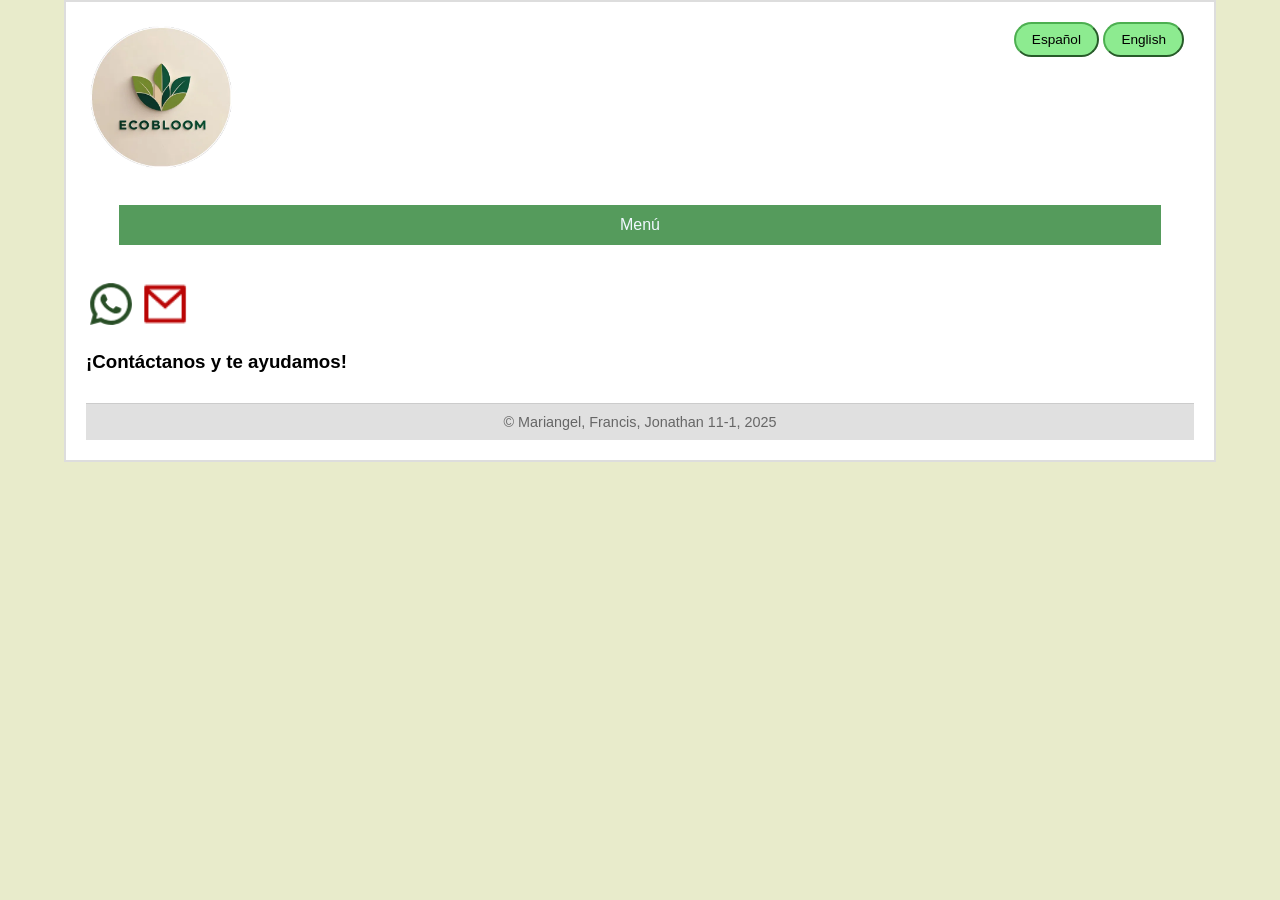
<file: Contactos.html>
<!DOCTYPE html>
<html lang="es">
<head>
    <meta charset="UTF-8">
    <meta name="viewport" content="width=device-width, initial-scale=1.0">
    <meta name="description" content="ejemplo de html5">
    <meta name="keywords" content="html5, css3, javascript">
    <title>EcoBloom | Contactos</title>
    <link rel="stylesheet" href="css/misestilos.css">
    <link rel="icon" href="res/logoEcoOficial.jpg" type="image/x-icon">
</head>
<body>

    <!-- Boton -->
    <div id="agrupar">
        <header>
            <img src="res/logoEcoOficial.jpg" alt="EcoBloom" class="logo">
            <div class="idioma-selector">
                <button onclick="cambiarIdioma('es')">Español</button>
                <button onclick="cambiarIdioma('en')">English</button>
            </div>
        </header>



    <!-- Menu -->
       <nav id="menu">
            <ul>
                <li><span id="menuC">Menú</span>
                    <ul>
                        <li><a href="index.html" id="inicio">Página Principal</a></li>
                        <li><a href="Productos.html" id="productos">Productos</a></li>
                        <li><a href="Galeria.html" id="galeria">Galería</a></li>
                        <li><a href="Contactos.html" id="contacto">Contacto</a></li>
                        <li><a href="Informacion.html" id="informacion">Información</a></li>
                    </ul>
                </li>
            </ul>
        </nav>



        <!-- Links -->
        <a href="https://wa.me/50672470049"> <img src="res/whatsapp-line.png" style="width: 50px; height: 50px;"></a>
        <a href="mailto:mariangelmadriovi2008@gmail.com"> <img src="res/mail-line.png" style="width: 50px; height: 50px;"></a>
        
        
        <h3 id="info">¡Contáctanos y te ayudamos!</h3>
        <footer id="pie">
            &copy; Mariangel, Francis, Jonathan 11-1, 2025
        </footer>
    </div>



    <!-- Traduccion -->
    <script>
        function cambiarIdioma(idioma) {
            if (idioma === 'es') {
                document.getElementById("menuC").innerText = "Menú";
                document.getElementById("info").innerText = "¡Contáctanos y te ayudamos!";
                document.getElementById("inicio").innerText = "Página Principal";
                document.getElementById("productos").innerText = "Productos";
                document.getElementById("galeria").innerText = "Galería";
                document.getElementById("contacto").innerText = "Contacto";
                document.getElementById("informacion").innerText = "Información";
            } else if (idioma === 'en') {
                document.getElementById("menuC").innerText = "Menu";
                document.getElementById("info").innerText = "Contact us and we'll help you!";
                document.getElementById("inicio").innerText = "Home";
                document.getElementById("productos").innerText = "Products";
                document.getElementById("galeria").innerText = "Gallery";
                document.getElementById("contacto").innerText = "Contact";
                document.getElementById("informacion").innerText = "Information";
            }
        }
    </script>

</body>
</html>
</file>
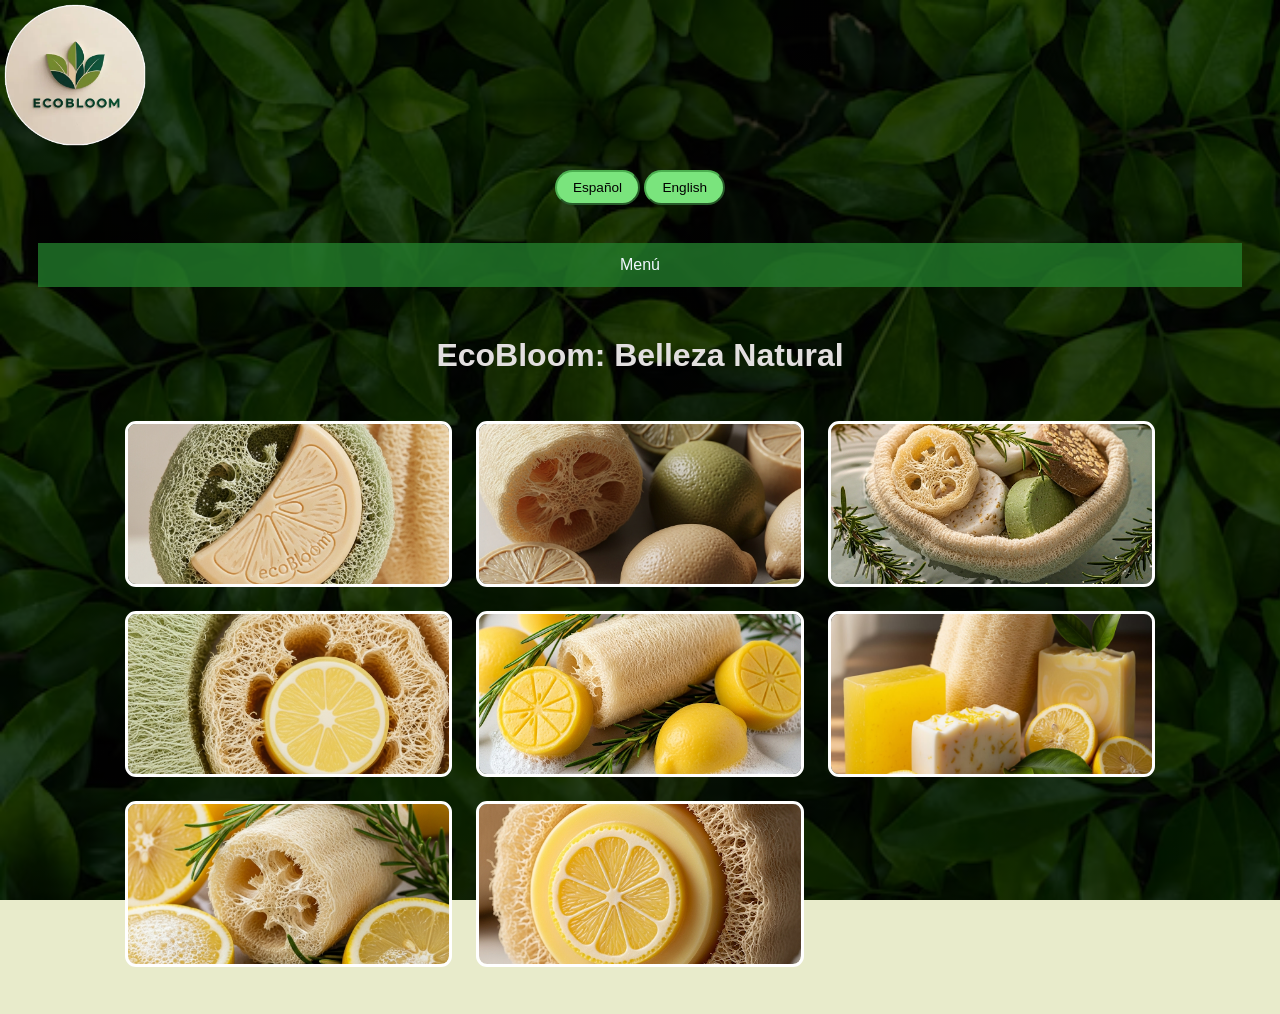
<file: Galeria.html>
<!DOCTYPE html>
<html lang="es">
<head>
    <meta charset="UTF-8">
    <meta name="viewport" content="width=device-width, initial-scale=1.0">
    <title>EcoBloom | Galeria </title>
    <link href='https://unpkg.com/boxicons@2.1.4/css/boxicons.min.css' rel='stylesheet'>
    <link rel="stylesheet" href="css/galeria.css">
    <link rel="stylesheet" href="css/misestilos.css">
    <link rel="icon" href="res/logoEcoOficial.jpg" type="image/x-icon">
</head>
<header>
    <img src="res/logoEcoOficial.jpg" alt="EcoBloom Logo" class="logo">
</header>
<body>

    <!-- Boton -->
        <header>
            <button onclick="cambiarIdioma('es')">Español</button>
            <button onclick="cambiarIdioma('en')">English</button>
        </header>


    <!-- Menu -->
    </div>
    <nav id="menu">
        <ul>
            <li><span id="menuLabel">Menú</span>
                <ul>
                    <li><a href="index.html" id="inicio">Página Principal</a></li>
                    <li><a href="Productos.html" id="productosLink">Productos</a></li>
                    <li><a href="Galeria.html" id="galeria">Galería</a></li>
                    <li><a href="Contactos.html" id="contacto">Contacto</a></li>
                    <li><a href="Informacion.html" id="informacion">Información</a></li>
                </ul>
            </li>
        </ul>
    </nav>



    <!-- Galeria -->
    <h1 id="titulo">EcoBloom: Belleza Natural </h1>
    <div class="galeria">
        <img src="res/galeria1.png"   class="imagen" style="box-shadow: inset;">
        <img src="res/galeria2.png"   class="imagen">
        <img src="res/galeria3.png"   class="imagen">
        <img src="res/galeria4.png"   class="imagen">
        <img src="res/galeria5.png"   class="imagen">
        <img src="res/galeria6.jpg"   class="imagen">
        <img src="res/galeria7.png"   class="imagen">
        <img src="res/galeria8.png"   class="imagen">
    </div>


    <script src="js/idioma.js"></script>
</body>
</html>
</file>
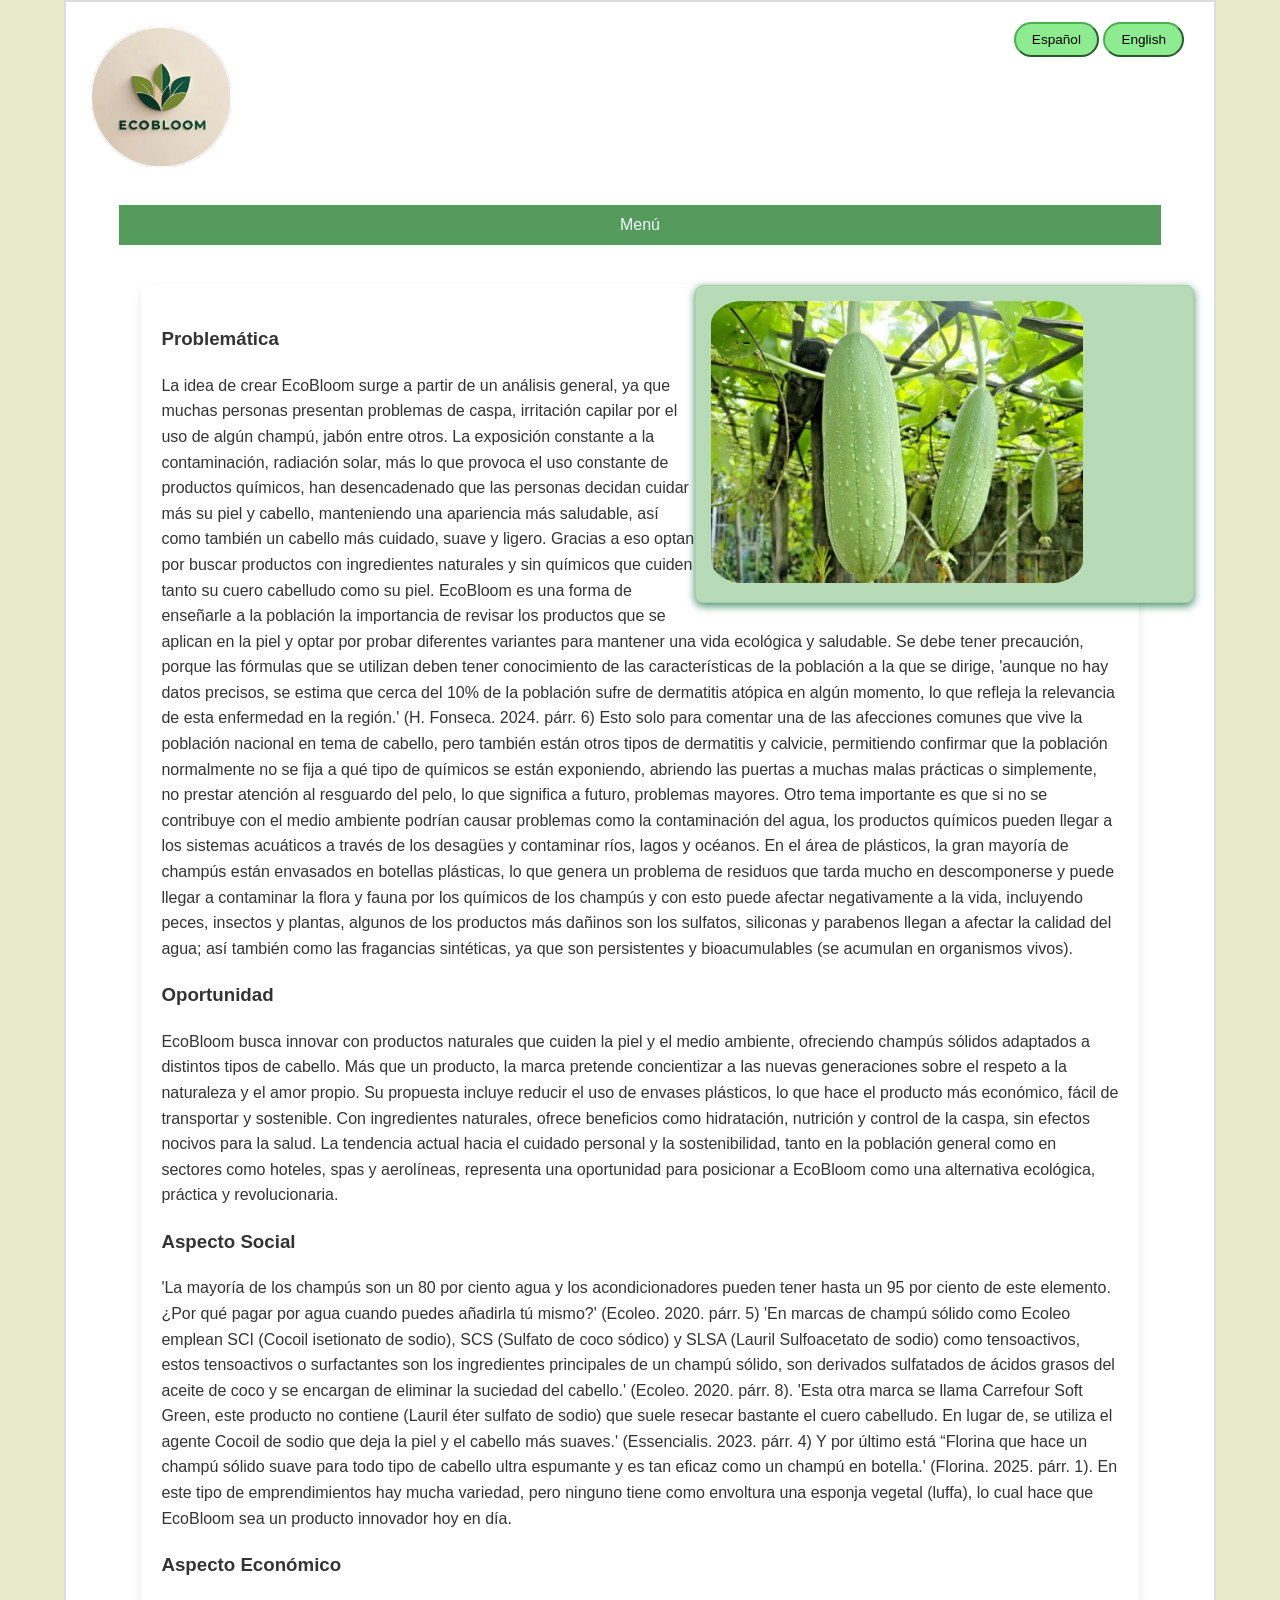
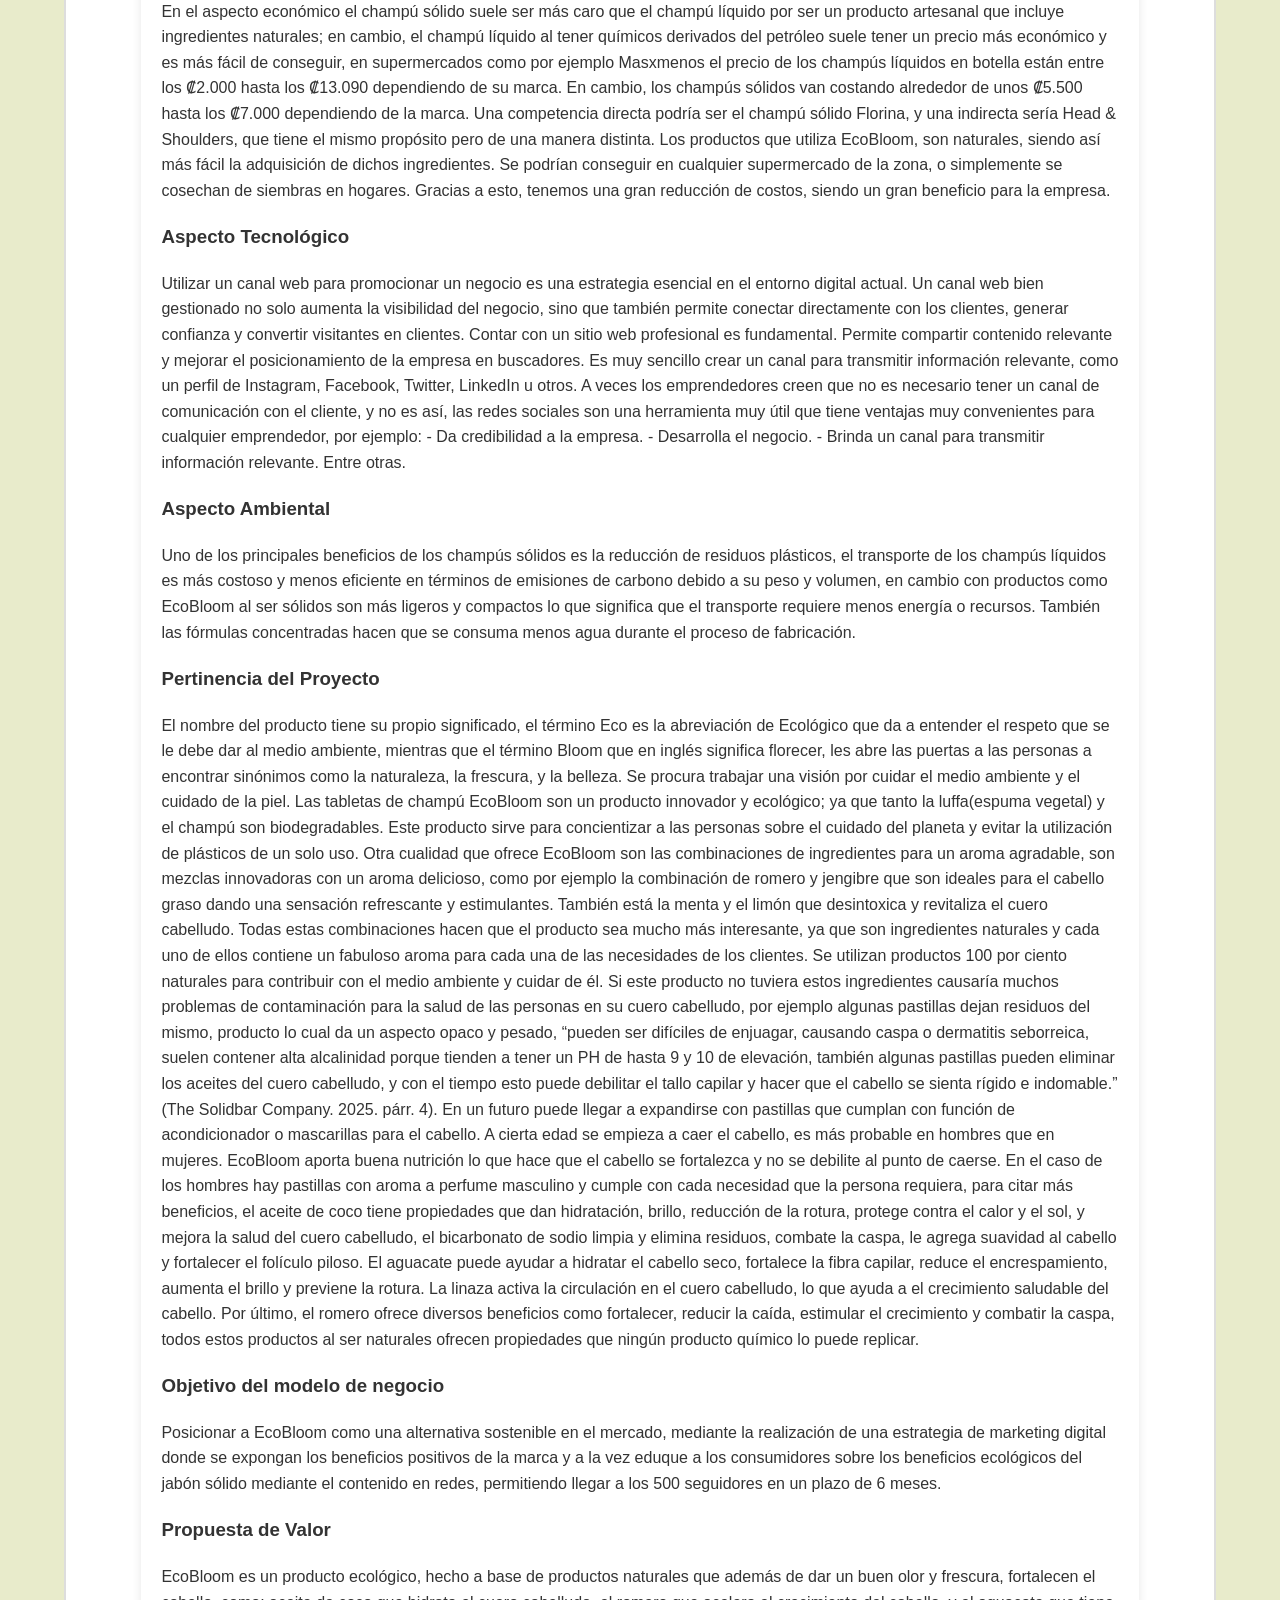
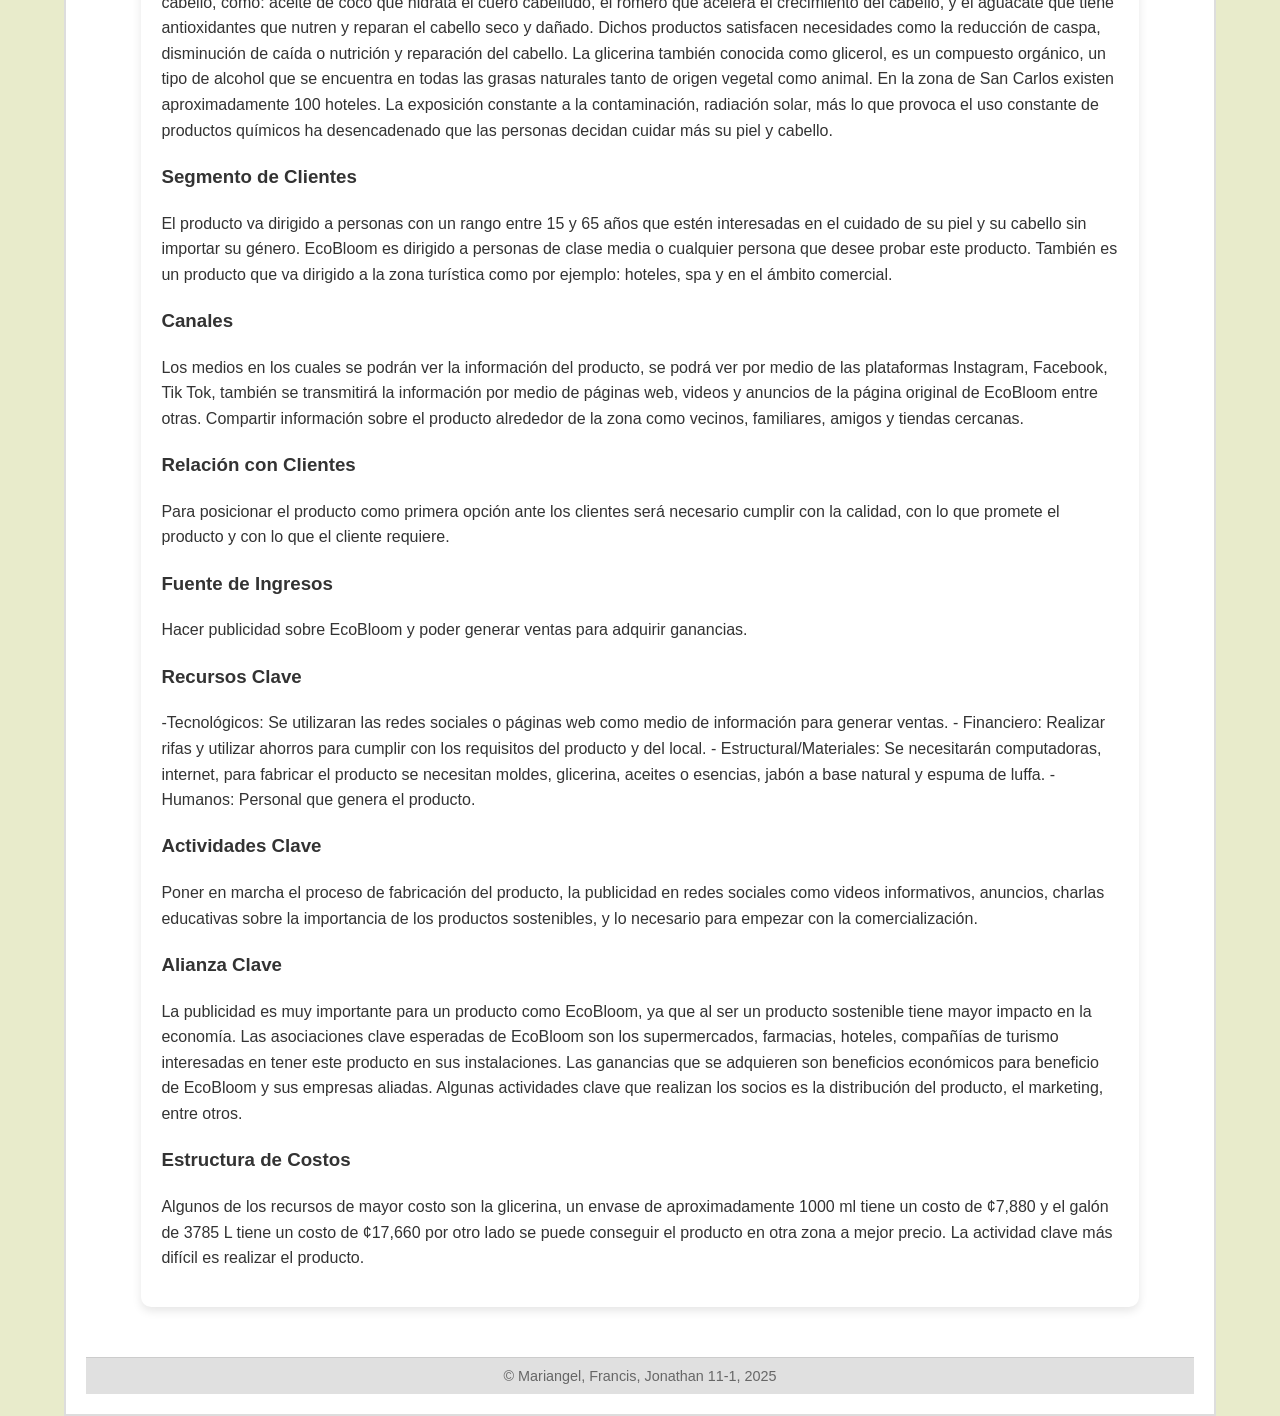
<file: Informacion.html>
<!DOCTYPE html>
<html lang="es">
<head>
    <meta charset="UTF-8">
    <meta name="viewport" content="width=device-width, initial-scale=1.0">
    <meta name="description" content="ejemplo de html5">
    <meta name="keywords" content="html5, css3, javascript">
    <title>EcoBloom | Información</title>
    <link rel="stylesheet" href="css/misestilos.css">
    <link rel="icon" href="res/logoEcoOficial.jpg" type="image/x-icon">
</head>
<body>
    <div id="agrupar">
        <header>
            <img src="res/logoEcoOficial.jpg" alt="EcoBloom" class="logo">
            <div class="idioma-selector">
                <button onclick="cambiarIdioma('es')">Español</button>
                <button onclick="cambiarIdioma('en')">English</button>
            </div>
        </header>

        <nav id="menu">
            <ul>
                <li><span id="menuI">Menú</span>
                    <ul>
                        <li><a href="index.html" id="inicio">Página Principal</a></li>
                        <li><a href="Productos.html" id="productos">Productos</a></li>
                        <li><a href="Galeria.html" id="galeria">Galería</a></li>
                        <li><a href="Contactos.html" id="contacto">Contacto</a></li>
                        <li><a href="Informacion.html" id="informacion">Información</a></li>
                    </ul>
                </li>
            </ul>
        </nav>

        <section id="seccion"></section>
            <div class="flotante derecha">
                <img src="res/image.png" style="width: 80%; height: 80%; border-radius: 10%; padding: 1%;">
            </div></section>
              

            <section id="seccion" style="
                width: 90%;
                margin: 20px auto;
                padding: 20px;
                background-color: #ffffff;
                border-radius: 10px;
                box-shadow: 0px 4px 10px rgba(0,0,0,0.1);
                font-family: Arial, sans-serif;
                line-height: 1.6;
                color: #333;">
           

                <h3 id="titulo1"><strong>Problemática</strong></h3>
                <p id="contenido1">La idea de crear EcoBloom surge a partir de un análisis general, ya que muchas personas presentan problemas de caspa, irritación capilar por el uso de algún champú, jabón entre otros. La exposición constante a la contaminación, radiación solar, más lo que provoca el uso constante de productos químicos, han desencadenado que las personas decidan cuidar más su piel y cabello, manteniendo una apariencia más saludable, así como también un cabello más cuidado, suave y ligero.  Gracias a eso optan por buscar productos con ingredientes naturales y sin químicos que cuiden tanto su cuero cabelludo como su piel. EcoBloom es una forma de enseñarle a la población la importancia de revisar los productos que se aplican en la piel  y optar por probar diferentes variantes para mantener una vida ecológica y saludable.  Se debe tener precaución, porque las fórmulas que se utilizan deben tener conocimiento de las características de la población a la que se dirige, 'aunque no hay datos precisos, se estima que cerca del 10% de la población sufre de dermatitis atópica en algún momento, lo que refleja la relevancia de esta enfermedad en la región.' (H. Fonseca. 2024. párr. 6) Esto solo para comentar una de las afecciones comunes que vive la población nacional en tema de cabello, pero también están otros tipos de dermatitis y calvicie, permitiendo confirmar que la población normalmente no se fija a qué tipo de químicos se están exponiendo, abriendo las puertas a muchas malas prácticas o simplemente, no prestar atención al resguardo del pelo, lo que significa a futuro, problemas mayores.  Otro tema importante es que si no se contribuye con el medio ambiente podrían causar problemas como la contaminación del agua, los productos químicos pueden llegar a los sistemas acuáticos a través de los desagües y contaminar ríos, lagos y océanos.  En el área de plásticos, la gran mayoría de champús están envasados en botellas plásticas, lo que genera un problema de residuos que tarda mucho en descomponerse y puede llegar a contaminar la flora y fauna por los químicos de los champús y con esto puede afectar negativamente a la vida, incluyendo peces, insectos y plantas, algunos de los productos más dañinos son los sulfatos, siliconas y parabenos llegan a afectar la calidad del agua; así también como las fragancias sintéticas, ya que son persistentes y bioacumulables (se acumulan en organismos vivos).</p>    
    
                <h3 id="titulo2"><strong>Oportunidad</strong></h3>
                <p id="contenido2">EcoBloom busca innovar con productos naturales que cuiden la piel y el medio ambiente, ofreciendo champús sólidos adaptados a distintos tipos de cabello. Más que un producto, la marca pretende concientizar a las nuevas generaciones sobre el respeto a la naturaleza y el amor propio. Su propuesta incluye reducir el uso de envases plásticos, lo que hace el producto más económico, fácil de transportar y sostenible. Con ingredientes naturales, ofrece beneficios como hidratación, nutrición y control de la caspa, sin efectos nocivos para la salud. La tendencia actual hacia el cuidado personal y la sostenibilidad, tanto en la población general como en sectores como hoteles, spas y aerolíneas, representa una oportunidad para posicionar a EcoBloom como una alternativa ecológica, práctica y revolucionaria.</p>
                
                <h3 id="titulo3"><strong>Aspecto Social</strong></h3>
                <p id="contenido3">'La mayoría de los champús son un 80 por ciento agua y los acondicionadores pueden tener hasta un 95 por ciento de este elemento. ¿Por qué pagar por agua cuando puedes añadirla tú mismo?' (Ecoleo. 2020. párr. 5)  'En marcas de champú sólido como Ecoleo emplean SCI (Cocoil isetionato de sodio), SCS (Sulfato de coco sódico) y SLSA (Lauril Sulfoacetato de sodio) como tensoactivos, estos tensoactivos o surfactantes son los ingredientes principales de un champú sólido, son derivados sulfatados de ácidos grasos del aceite de coco y se encargan de eliminar la suciedad del cabello.' (Ecoleo. 2020. párr. 8). 'Esta otra marca se llama Carrefour Soft Green, este producto no contiene (Lauril éter sulfato de sodio) que suele resecar bastante el cuero cabelludo.   En lugar de, se utiliza el agente Cocoil de sodio que deja la piel y el cabello más suaves.' (Essencialis. 2023. párr. 4) Y por último está “Florina que hace un champú sólido suave para todo tipo de cabello ultra espumante y es tan eficaz como un champú en botella.' (Florina. 2025. párr. 1). En este tipo de emprendimientos hay mucha variedad, pero ninguno tiene como envoltura una esponja vegetal (luffa), lo cual hace que EcoBloom sea un producto innovador hoy en día.</p>
                
                
                <h3 id="titulo4"><strong>Aspecto Económico</strong></h3>
                <p id="contenido4">En el aspecto económico el champú sólido suele ser más caro que el champú líquido por ser un producto artesanal que incluye ingredientes naturales;  en cambio, el champú líquido al tener químicos derivados del petróleo suele tener un precio más económico y es más fácil de conseguir, en supermercados como por ejemplo Masxmenos el precio de los champús líquidos en botella están entre los ₡2.000 hasta los ₡13.090 dependiendo de su marca.  En cambio, los champús sólidos van costando alrededor de unos ₡5.500 hasta los ₡7.000 dependiendo de la marca.  Una competencia directa podría ser el champú sólido Florina, y una indirecta sería Head & Shoulders, que tiene el mismo propósito pero de una manera distinta.  Los productos que utiliza EcoBloom, son naturales, siendo así más fácil la adquisición de dichos ingredientes.  Se podrían conseguir en cualquier supermercado de la zona, o simplemente se cosechan de siembras en hogares.  Gracias a esto, tenemos una gran reducción de costos, siendo un gran beneficio para la empresa.</p>
                
                
                <h3 id="titulo5"><strong>Aspecto Tecnológico</strong></h3>
                <p id="contenido5"> Utilizar un canal web para promocionar un negocio es una estrategia esencial en el entorno digital actual. Un canal web bien gestionado no solo aumenta la visibilidad del negocio, sino que también permite conectar directamente con los clientes, generar confianza y convertir visitantes en clientes.  Contar con un sitio web profesional es fundamental.  Permite compartir contenido relevante y mejorar el posicionamiento de la empresa en buscadores.  Es muy sencillo crear un canal para transmitir información relevante, como un perfil de Instagram, Facebook, Twitter, LinkedIn u otros. A veces los emprendedores creen que no es necesario tener un canal de comunicación con el cliente, y no es así, las redes sociales son una herramienta muy útil que tiene ventajas muy convenientes para cualquier emprendedor, por ejemplo: - Da credibilidad a la empresa.  - Desarrolla el negocio.  - Brinda un canal para transmitir información relevante.  Entre otras.</p>
                
                
                <h3 id="titulo6"><strong>Aspecto Ambiental</strong></h3>
                <p id="contenido6"> Uno de los principales beneficios de los champús sólidos es la reducción de residuos plásticos, el transporte de los champús líquidos es más costoso y menos eficiente en términos de emisiones de carbono debido a su peso y volumen, en cambio con productos como EcoBloom al ser sólidos son más ligeros y compactos lo que significa que el  transporte requiere menos energía o recursos.  También las  fórmulas concentradas hacen que se consuma menos agua durante el proceso de fabricación.</p>
                
                
                <h3 id="titulo7"><strong>Pertinencia del Proyecto</strong></h3>
                <p id="contenido7">El nombre del producto tiene su propio significado, el término Eco es la abreviación de Ecológico que da a entender el respeto que se le debe dar al  medio ambiente, mientras que el término Bloom que en inglés significa florecer, les abre las puertas a las personas a encontrar sinónimos como la naturaleza, la frescura, y la belleza.  Se procura trabajar una visión por cuidar el medio ambiente y el cuidado de la piel.  Las tabletas de champú EcoBloom son un producto innovador y ecológico; ya que tanto la luffa(espuma vegetal) y el champú son biodegradables.  Este producto sirve para concientizar a las personas sobre el cuidado del planeta y evitar la utilización de plásticos de un solo uso.  Otra cualidad que ofrece EcoBloom son las combinaciones de ingredientes para un aroma agradable, son mezclas innovadoras con un aroma delicioso, como por ejemplo la combinación de romero y jengibre que son  ideales para el cabello graso dando una sensación refrescante y estimulantes.  También está la menta y el limón que desintoxica y revitaliza el cuero cabelludo.  Todas estas combinaciones hacen que el producto sea mucho más interesante, ya que son ingredientes naturales y cada uno de ellos contiene un fabuloso aroma para cada una de las necesidades de los clientes.  Se utilizan productos 100 por ciento naturales para contribuir con el medio ambiente y cuidar de él.  Si este producto no tuviera estos ingredientes causaría muchos problemas de contaminación para la salud de las personas en su cuero cabelludo, por ejemplo algunas pastillas dejan residuos del mismo, producto lo cual da un aspecto opaco y pesado, “pueden ser difíciles de enjuagar, causando caspa o dermatitis seborreica, suelen contener alta alcalinidad porque tienden a tener un PH de hasta 9 y 10 de elevación, también algunas pastillas pueden eliminar los aceites del cuero cabelludo, y con el tiempo esto puede debilitar el tallo capilar y hacer que el cabello se sienta rígido e indomable.” (The Solidbar Company. 2025. párr. 4).  En un futuro puede llegar a expandirse con pastillas que cumplan con función de acondicionador o mascarillas para el cabello. A cierta edad se empieza a caer el cabello, es más probable en hombres que en mujeres.   EcoBloom aporta buena nutrición lo que hace que el cabello se fortalezca y no se debilite al punto de caerse.   En el caso de los hombres hay pastillas con aroma a perfume masculino y cumple con cada necesidad que la persona requiera, para citar más beneficios, el aceite de coco tiene propiedades  que dan hidratación, brillo, reducción de la rotura, protege contra el calor y el sol, y mejora la salud del cuero cabelludo, el bicarbonato de sodio limpia y elimina residuos, combate la caspa, le agrega suavidad al cabello y fortalecer el folículo piloso.  El aguacate puede ayudar a hidratar el cabello seco, fortalece la fibra capilar, reduce el encrespamiento, aumenta el brillo y previene la rotura.  La linaza activa la circulación en el cuero cabelludo, lo que ayuda a el crecimiento saludable del cabello.  Por último, el romero ofrece diversos beneficios como fortalecer, reducir la caída, estimular el crecimiento y combatir la caspa, todos estos productos al ser naturales ofrecen propiedades que ningún producto químico lo puede replicar.</p>


                <h3 id="titulo8"><strong>Objetivo del modelo de negocio</strong></h3>
                <p id="contenido8">Posicionar a EcoBloom como una alternativa sostenible en el mercado, mediante la realización de una estrategia de marketing digital donde se expongan los beneficios positivos de la marca y a la vez eduque a los consumidores sobre los beneficios ecológicos del jabón sólido mediante el contenido en redes, permitiendo llegar a los 500 seguidores en un plazo de 6 meses.</p>


                <h3 id="titulo9"><strong>Propuesta de Valor</strong></h3>
                <p id="contenido9">EcoBloom es un producto ecológico, hecho a base de productos naturales que además de dar un buen olor y frescura, fortalecen el cabello, como: aceite de coco que hidrata el cuero cabelludo, el romero que acelera el crecimiento del cabello, y el aguacate que tiene antioxidantes que nutren y reparan el cabello seco y dañado.  Dichos productos satisfacen necesidades como la reducción de caspa, disminución de caída o nutrición y reparación del cabello.  La glicerina también conocida como glicerol, es un compuesto orgánico, un tipo de alcohol que se encuentra en todas las grasas naturales tanto de origen vegetal como animal.  En la zona de San Carlos existen aproximadamente 100 hoteles.   La exposición constante a la contaminación, radiación solar, más lo que provoca el uso constante de productos químicos ha desencadenado que las personas decidan cuidar más su piel y cabello.</p>
                
                
                <h3 id="titulo10"><strong>Segmento de Clientes</strong></h3>
                <p id="contenido10"> El producto va dirigido a personas con un rango entre 15 y 65 años que estén interesadas en el cuidado de su piel y su cabello sin importar su género. EcoBloom es dirigido a personas de clase media o cualquier persona que desee probar este producto. También es un producto que va dirigido a la zona turística como por ejemplo: hoteles, spa y en el ámbito comercial.</p>
                
                
                <h3 id="titulo11"><strong>Canales</strong></h3>
                <p id="contenido11">Los medios en los cuales se podrán ver la información del producto, se podrá ver por medio de las plataformas Instagram, Facebook, Tik Tok, también se transmitirá la información por medio de páginas web, videos y anuncios de la página original de EcoBloom entre otras.  Compartir información sobre el producto alrededor de la zona como vecinos, familiares, amigos y tiendas cercanas.</p>


                <h3 id="titulo12"><strong>Relación con Clientes</strong></h3>
                <p id="contenido12">Para posicionar el producto como primera opción ante los clientes será necesario cumplir con la calidad, con lo que promete el producto y  con lo que el cliente requiere.</p>
                
                
                <h3 id="titulo13"><strong>Fuente de Ingresos</strong></h3>
                <p id="contenido13">Hacer publicidad sobre EcoBloom y poder generar ventas para adquirir ganancias.</p>

                <h3 id="titulo14"><strong>Recursos Clave</strong></h3>
                <p id="contenido14">-Tecnológicos: Se utilizaran las redes sociales o páginas web como medio de información para generar ventas. 
                - Financiero:  Realizar rifas y utilizar ahorros para cumplir con los requisitos del producto y del local. 
                - Estructural/Materiales: Se necesitarán computadoras, internet, para fabricar el producto se necesitan moldes, glicerina, aceites o esencias, jabón a base natural y espuma de luffa. 
                - Humanos: Personal que genera el producto.</p>


                <h3 id="titulo15"><strong>Actividades Clave</strong></h3>
                <p id="contenido15"> Poner en marcha el proceso de fabricación del producto, la publicidad en redes sociales como videos informativos, anuncios, charlas educativas sobre la importancia de los productos sostenibles, y lo necesario para empezar con la comercialización.</p>
                
                
                <h3 id="titulo16"><strong>Alianza Clave</strong></h3>
                <p id="contenido16"> La publicidad es muy importante para un producto como EcoBloom, ya que al ser un producto sostenible tiene mayor impacto en la economía.   Las asociaciones clave esperadas de EcoBloom son los supermercados, farmacias, hoteles, compañías de turismo interesadas en tener este producto en sus instalaciones.  Las ganancias que se adquieren son beneficios económicos para beneficio de EcoBloom y sus empresas aliadas.  Algunas actividades clave que realizan los socios es la distribución del producto, el marketing, entre otros.</p>
                
                
                <h3 id="titulo17"><strong>Estructura de Costos</strong></h3>
                <p id="contenido17"> Algunos de los recursos de mayor costo son la glicerina, un envase de aproximadamente 1000 ml tiene un costo de ¢7,880 y el galón de 3785 L tiene un costo de ¢17,660 por otro lado se puede conseguir el producto en otra zona a mejor precio. La actividad clave más difícil es realizar el producto.</p>
            </section>


            <div style="clear: both;"></div>
        </section>

        <footer id="pie">
            &copy; Mariangel, Francis, Jonathan 11-1, 2025
        </footer>
    </div>

    <script src="js/idiomaInfo.js"></script>
</body>
</file>
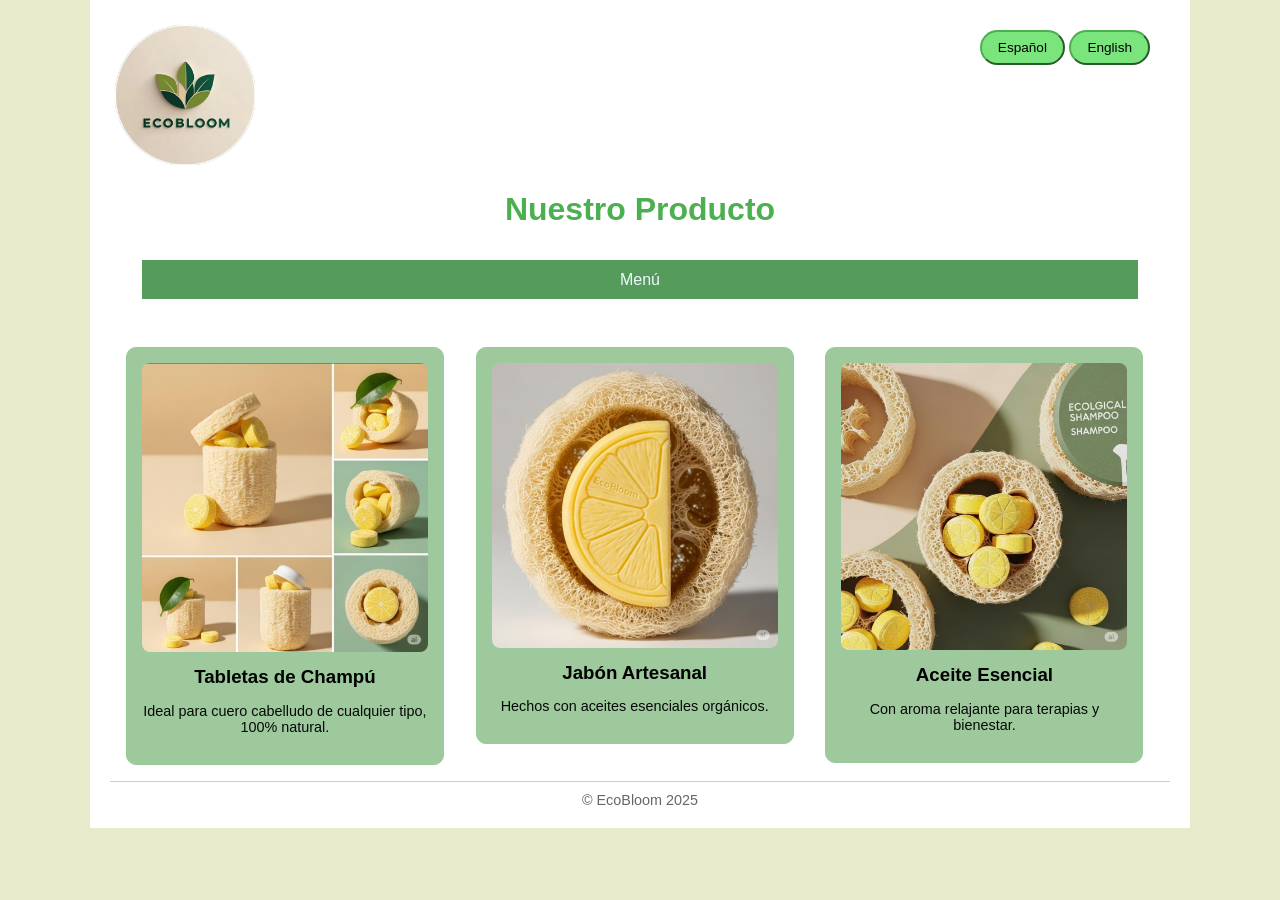
<file: Productos.html>
<!DOCTYPE html>
<html lang="es">
<head>
    <meta charset="UTF-8">
    <meta name="viewport" content="width=device-width, initial-scale=1.0">
    <title>EcoBloom | Productos</title>
    <link rel="icon" href="res/logoEcoOficial.jpg" type="image/x-icon">

    
    <style>
        * {
            box-sizing: border-box;
            font-family: 'Segoe UI', Tahoma, Geneva, Verdana, sans-serif;
        }

        body {
            margin: 0;
            padding: 0;
            background: #e8ebcb;
        }

        #contenedor {
            max-width: 1100px;
            margin: auto;
            background: #fff;
            padding: 20px;
        }

        header {
            text-align: center;
            margin-bottom: 20px;
            position: relative;
        }

        .logo {
            width: 150px;
            display: block;
            margin: left;
        }

        .idioma-selector {
            position: absolute;
            top: 10px;
            right: 20px;
        }

        .idioma-selector button {
            background-color: #7ae47d;
            border-color: #4CAF50;
            border-radius: 20px;
            cursor: pointer;
            font-size: 85%;
            text-decoration: none;
            padding: 8px 16px;
            transition: background 0.3s ease;
        }

        button:hover {
            background: #2d6d21;
        }

        h1 {
            color: #4CAF50;
        }

        nav {
            padding: 10px;
            text-align: center;
            margin-bottom: 20px;
        }

        nav a {
            color: white;
            text-decoration: none;
            margin: 0 15px;
        }

        .producto {
            float: left;
            width: 30%;
            margin: 1.5%;
            padding: 15px;
            background-color: #9dc99d;
            border: 1px solid #98c998;
            border-radius: 10px;
            text-align: center;
        }

        .producto img {
            width: 100%;
            height: auto;
            border-radius: 8px;
        }

        .producto h3 {
            margin: 10px 0 5px;
        }

        .producto p {
            font-size: 0.9em;
            color: #080808;
        }

        footer {
            clear: both;
            margin-top: 40px;
            text-align: center;
            font-size: 0.9em;
            color: #666;
            border-top: 1px solid #ccc;
            padding-top: 10px;
        }

            
        /*Menu*/

        #menu{
            background: rgba(35, 126, 45, 0.774);
            padding: 1%;
            margin: 3%;
        }

        #menu li, #menu ul, #menu a {
            display: inline;
            /* Acomoda en linea, no en bloques */
            list-style: none;
            /* Sin estilo de lista */
            font-family: Arial, Helvetica, sans-serif;
            margin: 5px;
            padding: 1px;
        }

        #menu a{
            text-decoration: none;
        }


        #menu > ul > li {
            float: center;
            margin: 4px;
            position: relative;
            color: aliceblue;
            cursor: pointer;
        }



        #menu > ul > li > a:hover {color: #2f662f;}
        #menu > ul > li > ul {
            opacity: 0;
            visibility: hidden;
            background-color:  #3f7047;
            text-align: left;
            position: absolute;
            left: 50%;
            margin-left: -10px;
            width: 160px;
            -moz-transition: all .3s .1s;
            -o-transition: all .3s .1s;
            transition: all .3s .1s;
            border-radius: 10px;
        }

        #menu > ul > li:hover > ul {
            opacity: 1;
            top: 25px;
            visibility: visible;
        }

        #menu > ul ul > li {position: relative;}
        #menu ul ul a {

        font-size: 13px;
        background-color: #619661a4;
        padding: 1px;
        margin: 2px;
        display: block;
        border-radius: 10px;
        }

        #menu ul ul a:hover {
            color: #161614;
        }
    </style>

    
</head>
<body>
    <div id="contenedor">
        <header>
            <img src="res/logoEcoOficial.jpg" alt="EcoBloom Logo" class="logo">
            <div class="idioma-selector">
                <button onclick="cambiarIdioma('es')">Español</button>
                <button onclick="cambiarIdioma('en')">English</button>
            </div>
            <h1 id="titulo">Nuestro Producto</h1>
        </header>

       <nav id="menu">
            <ul>
                <li><span id="menuP">Menú</span>
                    <ul>
                        <li><a href="index.html" id="inicio">Página Principal</a></li>
                        <li><a href="Productos.html" id="productos">Productos</a></li>
                        <li><a href="Galeria.html" id="galeria">Galería</a></li>
                        <li><a href="Contactos.html" id="contacto">Contacto</a></li>
                        <li><a href="Informacion.html" id="informacion">Información</a></li>
                    </ul>
                </li>
            </ul>
        </nav>



        <!-- Productos -->
        <section id="productos">
            <div class="producto">
                <img src="res/produ1.jpg" alt="Producto 1">
                <h3 id="prod1">Tabletas de Champú</h3>
                <p id="prod1desc">Ideal para cuero cabelludo de cualquier tipo, 100% natural.</p>
            </div>

            <div class="producto">
                <img src="res/produ2.jpg" alt="Producto 2">
                <h3 id="prod2">Jabón Artesanal</h3>
                <p id="prod2desc">Hechos con aceites esenciales orgánicos.</p>
            </div>

            <div class="producto">
                <img src="res/produ3.jpg" alt="Producto 3">
                <h3 id="prod3">Aceite Esencial</h3>
                <p id="prod3desc">Con aroma relajante para terapias y bienestar.</p>
            </div>
        </section>

        <footer>
            &copy; EcoBloom 2025
        </footer>
    </div>

    <script>
        function cambiarIdioma(idioma) {
            if (idioma === 'en') {
                //Titulo en ingles
                document.getElementById('titulo').textContent = 'Our Product';
                document.getElementById('menuP').textContent = 'Menu';

                //Menu en ingles
                document.getElementById('inicio').textContent = 'Home';
                document.getElementById('productos').textContent = 'Products';
                document.getElementById('galeria').textContent = 'Gallery';
                document.getElementById('contacto').textContent = 'Contact';
                document.getElementById('informacion').textContent = 'Information';

                //Productos en ingles
                document.getElementById('prod1').textContent = 'Shampoo Tablets';
                document.getElementById('prod1desc').textContent = 'Ideal for any type of scalp, 100% natural.';
                document.getElementById('prod2').textContent = 'Handmade Soap';
                document.getElementById('prod2desc').textContent = 'Made with organic essential oils.';
                document.getElementById('prod3').textContent = 'Essential Oil';
                document.getElementById('prod3desc').textContent = 'With relaxing scent for therapies and wellness.';
            } else {
                //Titulo en español
                document.getElementById('titulo').textContent = 'Nuestro Producto';
                document.getElementById('menuP').textContent = 'Menú';

                //menu en español
                document.getElementById('inicio').textContent = 'Página Principal';
                document.getElementById('productos').textContent = 'Productos';
                document.getElementById('galeria').textContent = 'Galería';
                document.getElementById('contacto').textContent = 'Contacto';
                document.getElementById('contacto').textContent = 'Información';

                //productos en español
                document.getElementById('prod1').textContent = 'Tebletas de Champú';
                document.getElementById('prod1desc').textContent = 'Ideal para cuero cabelludo de cualquier tipo, 100% natural.';
                document.getElementById('prod2').textContent = 'Jabón Artesanal';
                document.getElementById('prod2desc').textContent = 'Hechos con aceites esenciales orgánicos.';
                document.getElementById('prod3').textContent = 'Aceite Esencial';
                document.getElementById('prod3desc').textContent = 'Con aroma relajante para terapias y bienestar.';
            }
        }
    </script>
</body>
</html>
</file>
<file: css/misestilos.css>
* {
    box-sizing: border-box;
    font-family: Arial, sans-serif;
}

body {
    margin: 0;
    padding: 0;
    background-color: #e8ebcb;
}

#agrupar {
    width: 90%;
    margin: auto;
    background: white;
    padding: 20px;
    border: 2px solid #ddd;
}

.logo {
    width: 150px;
    display: block;
    margin: left;
}

header {
    text-align: center;
    margin-bottom: 20px;
    position: relative;
}

nav {
    padding: 10px;
    text-align: center;
    margin-bottom: 20px;
}


.idioma-selector {
    position: absolute;
    top: 0;
    right: 10px;
}

.idioma-selector button {
    cursor: pointer;
    background-color: #8deb90;
    border-color: #4CAF50;
    border-radius: 20px;
    font-size: 85%;
    text-decoration: none;
    padding: 8px 16px;
    transition: background 0.3s ease;
}

button:hover {
    background: #2d6d21;
}




/*Menu*/

#menu{
    background: rgba(35, 126, 45, 0.774);
    padding: 1%;
    margin: 3%;
}

#menu li, #menu ul, #menu a {
    display: inline;
    /* Acomoda en linea, no en bloques */
    list-style: none;
    /* Sin estilo de lista */
    font-family: Arial, Helvetica, sans-serif;
    margin: 5px;
    padding: 1px;
}

#menu a{
    text-decoration: none;
}


#menu > ul > li {
    float: center;
    margin: 4px;
    position: relative;
    color: aliceblue;
    cursor: pointer;
  }



  #menu > ul > li > a:hover {color: #2f662f;}
  #menu > ul > li > ul {
    opacity: 0;
    visibility: hidden;
    background-color: #3f7047;
    text-align: left;
    position: absolute;
    left: 50%;
    margin-left: -10px;
    width: 160px;
    -moz-transition: all .3s .1s;
    -o-transition: all .3s .1s;
    transition: all .3s .1s;
    border-radius: 10px;
  }

  #menu > ul > li:hover > ul {
    opacity: 1;
    top: 25px;
    visibility: visible;
  }

#menu > ul ul > li {position: relative;}
#menu ul ul a {

  font-size: 13px;
  background-color: #619661a4;
  padding: 1px;
  margin: 2px;
  display: block;
  border-radius: 5px;
  color: #ccc;
}

#menu ul ul a:hover {
    color: #05310b;
}





#seccion {
    margin-top: 40px;
}

.caja {
    padding: 15px;
    margin-bottom: 20px;
    border: 1px solid #b4ecb4;
    background: #b3dbb3;
}

/* Sombras ligeras en las cajas */
.caja, .flotante {
    box-shadow: 0 3px 8px rgba(13, 112, 63, 0.788);
    border-radius: 8px;
    transition: transform 0.2s ease, box-shadow 0.2s ease;
}

.flotante {
    width: 45%;
    padding: 10px;
    border: 1px solid #aaceaa;
    background-color: #b7dab7;
    margin-bottom: 20px;
}

.izquierda {
    float: left;
    margin-right: 5%;
}

.derecha {
    float: right;
}

#pie {
    clear: both;
    text-align: center;
    padding: 10px;
    margin-top: 30px;
    border-top: 1px solid #ccc;
    font-size: 0.9em;
    background: #e0e0e0;
    color: #666;
}
</file>
<file: css/galeria.css>
/* Reset general y fuente */
* {
    padding: 0;
    margin: 0;
    box-sizing: border-box;
    font-family: sans-serif;
}

/* Título principal */
h1 {
    text-align: center;
    width: 80%;
    margin: 50px auto;
    color: rgb(226, 223, 223);
}

/* Fondo con imagen y degradado oscuro */
body {
    background: linear-gradient(rgba(0, 0, 0, 0.7), rgba(0, 0, 0, 0.7)), url('../res/hojas.avif');
    background-repeat: no-repeat;
    background-size: cover;
    background-attachment: fixed;
}

/* Galería con modelo de cajas tipo grid */
.galeria {
    width: 80%;
    margin: 50px auto;
    display: grid;
    grid-template-columns: repeat(auto-fit, minmax(240px, 1fr));
    gap: 30px;
}

/* Estilos de las miniaturas */
.galeria img {
    width: 100%;
    height: 160px;
    object-fit: cover;
    cursor: pointer;
    transition: 1s;
    outline: 3px solid #FFF;
    border-radius: 8px;
}

.galeria img:hover {
    transform: scale(1.2);
}


/* Botones generales (por ejemplo para cambiar idioma) */
button {
    background-color: #7ae47d;
    border-color: #4CAF50;
    border-radius: 20px;
    cursor: pointer;
    font-size: 85%;
    text-decoration: none;
    padding: 8px 16px;
    transition: background 0.3s ease;
}

button:hover {
    background: #27531f;
}

/* Botón de selector de idioma flotante */
.idioma-selector {
    position: absolute;
    top: 20px;
    right: 20px;
    z-index: 100;
}

#menu{
    background: rgba(56, 122, 61, 0.466);
    padding: 1%;
    margin: 3%;
}

#menu li, #menu ul, #menu a {
    display: inline;
    /* Acomoda en linea, no en bloques */
    list-style: none;
    /* Sin estilo de lista */
    font-family: Arial, Helvetica, sans-serif;
    margin: 5px;
    padding: 1px;
}

#menu a{
    text-decoration: none;
}


#menu > ul > li {
    float: center;
    margin: 4px;
    position: relative;
    color: aliceblue;
    cursor: pointer;
  }



  #menu > ul > li > a:hover {color: #2f662f;}
  #menu > ul > li > ul {
    opacity: 0;
    visibility: hidden;
    background-color: #143619;
    text-align: left;
    position: absolute;
    left: 50%;
    margin-left: -10px;
    width: 160px;
    -webkit-transition: all .3s .1s;
    -moz-transition: all .3s .1s;
    -o-transition: all .3s .1s;
    transition: all .3s .1s;
    border-radius: 10px;
  }

  #menu > ul > li:hover > ul {
    opacity: 1;
    top: 25px;
    visibility: visible;
  }

#menu > ul ul > li {position: relative;}
#menu ul ul a {

  font-size: 13px;
  background-color: #1f531fa4;
  padding: 1px;
  margin: 2px;
  display: block;
  border-radius: 10px;
}

#menu ul ul a:hover {
    color: #2ffd06;
}
</file>
